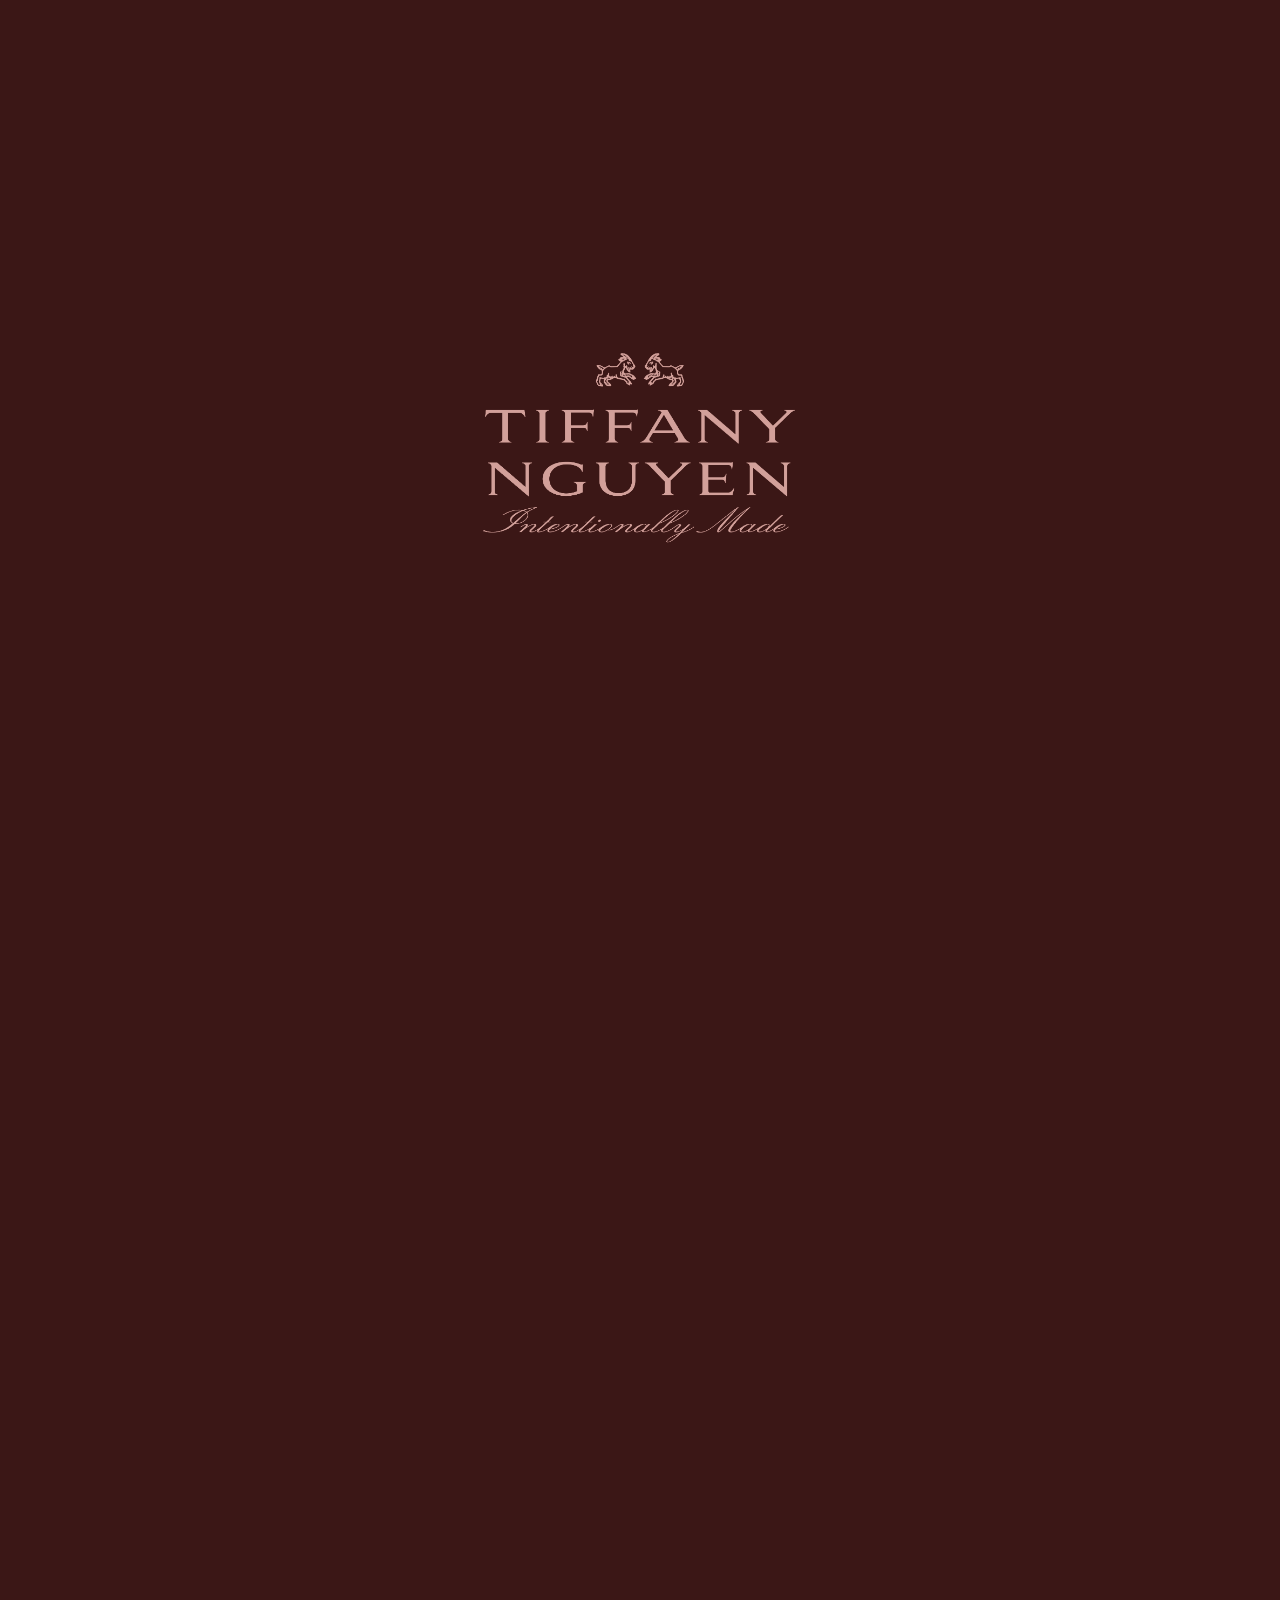
<file: index_.html>
<!doctype html>
<html lang="en">
  <head>
    <script>
      try {
        if (localStorage.getItem("tiffanynguyenmedia-theme") === "light") {
          document.documentElement.setAttribute("data-theme", "light");
        }
      } catch (e) {}
    </script>
    <meta charset="UTF-8" />
    <meta name="viewport" content="width=device-width, initial-scale=1.0" />
    <meta name="description" content="Tiffany Nguyen — Intentionally Made." />
    <title>Tiffany Nguyen — Intentionally Made</title>
    <link rel="stylesheet" href="./styles.css?v=20260510" />
    <link
      rel="stylesheet"
      href="https://cdnjs.cloudflare.com/ajax/libs/font-awesome/6.5.1/css/all.min.css"
      crossorigin="anonymous"
      referrerpolicy="no-referrer"
    />
    <link rel="icon" href="./assets/logo-dark.png" type="image/png" />
  </head>
  <body>
    <a class="skip-link" href="#contact">Skip to contact</a>

    <div class="logo-layer" id="logoLayer">
      <div class="brand-lockup">
        <h1 class="sr-only">Tiffany Nguyen Media</h1>
        <img
          class="brand-lockup__mark brand-lockup__mark--dark"
          src="./assets/logo-dark.png"
          width="640"
          height="640"
          alt=""
          decoding="async"
          aria-hidden="true"
        />
        <img
          class="brand-lockup__mark brand-lockup__mark--light"
          src="./assets/logo-light.png"
          width="640"
          height="640"
          alt=""
          decoding="async"
          aria-hidden="true"
        />
      </div>
    </div>

    <main id="main" class="site">
      <div class="scroll-spacer" aria-hidden="true"></div>
      <section class="contact" id="contact" aria-label="Contact">
        <nav class="contact-links">
          <button
            type="button"
            class="contact-chip"
            id="openEmailForm"
            aria-label="Email: contact@tiffanynguyenmedia.com. Opens message form."
            aria-haspopup="dialog"
            aria-controls="emailDialog"
          >
            <span class="contact-chip__inner">
              <i class="fa-solid fa-envelope contact-chip__icon" aria-hidden="true"></i>
              <span class="contact-chip__text">contact@tiffanynguyenmedia.com</span>
            </span>
          </button>
          <a
            class="contact-chip"
            href="https://instagram.com/tiffanynguyenmedia"
            rel="noopener noreferrer"
            target="_blank"
            aria-label="Instagram: @tiffanynguyenmedia"
          >
            <span class="contact-chip__inner">
              <i class="fa-brands fa-instagram contact-chip__icon" aria-hidden="true"></i>
              <span class="contact-chip__text">@tiffanynguyenmedia</span>
            </span>
          </a>
          <button
            type="button"
            class="contact-chip theme-toggle"
            id="themeToggle"
            aria-pressed="false"
            aria-label="Switch to light mode"
          >
            <span class="contact-chip__inner">
              <i
                class="fa-solid fa-sun contact-chip__icon theme-toggle__icon"
                id="themeToggleIcon"
                aria-hidden="true"
              ></i>
              <span class="contact-chip__text" id="themeToggleText">Light mode</span>
            </span>
          </button>
        </nav>
      </section>
    </main>

    <div class="modal-root" id="emailModal" hidden>
      <div class="modal-backdrop" data-modal-dismiss tabindex="-1" aria-hidden="true"></div>
      <div
        class="modal-dialog"
        id="emailDialog"
        role="dialog"
        aria-modal="true"
        aria-labelledby="emailDialogTitle"
      >
        <button type="button" class="modal-close" data-modal-dismiss aria-label="Close">
          <span aria-hidden="true">×</span>
        </button>
        <h2 class="modal-title" id="emailDialogTitle">Email</h2>
        <form
          class="email-form"
          id="emailForm"
          action="https://formspree.io/f/xaqlzyde"
          method="POST"
          novalidate
        >
          <input
            type="hidden"
            name="_subject"
            value="Message from tiffanynguyen.media"
          />
          <p
            class="email-form__status"
            id="emailFormStatus"
            hidden
            role="status"
            aria-live="polite"
          ></p>
          <label class="field">
            <span class="field__label">Your name</span>
            <input
              class="field__input"
              type="text"
              name="name"
              id="emailName"
              autocomplete="name"
            />
          </label>
          <label class="field">
            <span class="field__label">Your email</span>
            <input
              class="field__input"
              type="email"
              name="email"
              id="emailFrom"
              autocomplete="email"
              required
            />
          </label>
          <label class="field">
            <span class="field__label">Message</span>
            <textarea
              class="field__input field__input--textarea"
              name="message"
              id="emailMessage"
              rows="5"
              required
            ></textarea>
          </label>
          <div class="email-form__actions">
            <button type="submit" class="email-form__submit">Send</button>
          </div>
        </form>
      </div>
    </div>

    <script src="./theme.js" defer></script>
    <script src="./scroll.js" defer></script>
    <script src="./email-form.js" defer></script>
  </body>
</html>
</file>
<file: styles.css>
@import url("https://fonts.googleapis.com/css2?family=Inter:wght@400;500&family=Playfair+Display:wght@500;600&display=swap");

:root {
  /* Brand: red #3b1716 · pink #d2a09a · beige #e1e0d6 */
  --red: #3b1716;
  --pink: #d2a09a;
  --beige: #e1e0d6;

  --page-bg: #3b1716;
  --modal-panel-bg: #3b1716;

  --text: var(--beige);
  --muted: rgba(225, 224, 214, 0.68);
  --border-light: rgba(225, 224, 214, 0.14);
  --chip-bg: rgba(0, 0, 0, 0.22);

  --modal-backdrop: rgba(20, 8, 8, 0.55);
  --modal-shadow: 0 24px 80px rgba(0, 0, 0, 0.5);

  --theme-duration: 0.75s;
  --theme-ease: cubic-bezier(0.4, 0, 0.2, 1);

  --spacer: 155vh;
  --contact-chip-text-size: clamp(15px, 2.2vw, 18px);
  --contact-chip-icon-size: clamp(1.35rem, 3.2vw, 1.65rem);
}

*,
*::before,
*::after {
  box-sizing: border-box;
}

.sr-only {
  position: absolute;
  width: 1px;
  height: 1px;
  padding: 0;
  margin: -1px;
  overflow: hidden;
  clip: rect(0, 0, 0, 0);
  white-space: nowrap;
  border: 0;
}

html {
  scroll-behavior: smooth;
  color-scheme: dark;
}

html[data-theme="light"] {
  color-scheme: light;
}

@media (prefers-reduced-motion: reduce) {
  html {
    scroll-behavior: auto;
  }

  :root {
    --theme-duration: 0.01ms;
    --theme-ease: linear;
  }
}

body {
  margin: 0;
  min-height: 100%;
  color: var(--text);
  background-color: var(--page-bg);
  font-family: "Playfair Display", ui-serif, Georgia, "Times New Roman", Times, serif;
  font-weight: 400;
  line-height: 1.5;
  transition:
    color var(--theme-duration) var(--theme-ease),
    background-color var(--theme-duration) var(--theme-ease);
}

a {
  color: inherit;
  text-decoration: none;
}

.skip-link {
  position: absolute;
  left: -9999px;
  top: 0;
  background: var(--beige);
  color: var(--red);
  padding: 10px 12px;
  border-radius: 10px;
  z-index: 9999;
  font-family: Inter, system-ui, -apple-system, sans-serif;
  font-size: 14px;
  transition:
    background-color var(--theme-duration) var(--theme-ease),
    color var(--theme-duration) var(--theme-ease);
}

.skip-link:focus {
  left: 14px;
  top: 14px;
}

.logo-layer {
  position: fixed;
  inset: 0;
  z-index: 1;
  display: flex;
  align-items: center;
  justify-content: center;
  pointer-events: none;
  will-change: transform, opacity;
}

.brand-lockup {
  display: flex;
  flex-direction: column;
  align-items: center;
  justify-content: center;
  text-align: center;
  padding: 24px;
  color: var(--beige);
}

.brand-lockup__mark {
  width: min(560px, 92vw);
  max-width: 100%;
  height: auto;
  display: block;
  object-fit: contain;
}

.brand-lockup__mark--light {
  display: none;
}

html[data-theme="light"] .brand-lockup__mark--dark {
  display: none;
}

html[data-theme="light"] .brand-lockup__mark--light {
  display: block;
}

.site {
  position: relative;
  z-index: 2;
}

.scroll-spacer {
  height: var(--spacer);
}

.contact {
  min-height: 55vh;
  display: flex;
  align-items: center;
  justify-content: center;
  padding: 48px 24px 80px;
  opacity: 0;
  will-change: transform, opacity;
}

.contact-links {
  display: flex;
  flex-direction: column;
  align-items: center;
  gap: 1rem;
  text-align: center;
}

.contact-chip {
  position: relative;
  display: inline-flex;
  align-items: center;
  justify-content: center;
  padding: 0.85rem 1rem;
  border-radius: 9999px;
  border: 1px solid var(--border-light);
  background: var(--chip-bg);
  color: var(--text);
  text-decoration: none;
  transition:
    border-color 0.35s ease,
    box-shadow 0.35s ease,
    transform 0.25s ease,
    background-color var(--theme-duration) var(--theme-ease),
    color var(--theme-duration) var(--theme-ease);
}

button.contact-chip {
  -webkit-appearance: none;
  appearance: none;
  cursor: pointer;
  font: inherit;
  color: inherit;
}

.contact-chip__inner {
  display: inline-flex;
  align-items: center;
  justify-content: center;
  /* No gap while label is collapsed — gap would sit after the icon and pull it left of center */
  gap: 0;
  min-height: 1.5rem;
}

.contact-chip:hover .contact-chip__inner,
.contact-chip:focus-visible .contact-chip__inner {
  justify-content: flex-start;
  gap: 0.7rem;
}

.contact-chip__icon {
  display: inline-flex;
  align-items: center;
  justify-content: center;
  font-size: var(--contact-chip-icon-size);
  line-height: 1;
  width: 1.35em;
  flex-shrink: 0;
  opacity: 0.95;
  transition:
    opacity 0.25s ease,
    transform 0.25s ease,
    color var(--theme-duration) var(--theme-ease);
}

.contact-chip__text {
  font-family: "Playfair Display", ui-serif, Georgia, "Times New Roman", Times, serif;
  font-size: var(--contact-chip-text-size);
  font-weight: 500;
  letter-spacing: 0.06em;
  line-height: 1.3;
  display: inline-block;
  flex: 0 0 0;
  min-width: 0;
  max-width: 0;
  padding: 0;
  margin: 0;
  opacity: 0;
  overflow: hidden;
  visibility: hidden;
  white-space: nowrap;
  transition:
    max-width 0.45s cubic-bezier(0.4, 0, 0.2, 1),
    opacity 0.3s ease,
    visibility 0s linear 0.35s,
    color var(--theme-duration) var(--theme-ease);
}

.contact-chip:hover,
.contact-chip:focus-visible {
  outline: none;
  border-color: rgba(210, 160, 154, 0.55);
  box-shadow: 0 8px 28px rgba(0, 0, 0, 0.35);
  transform: translateY(-1px);
}

.contact-chip:hover .contact-chip__text,
.contact-chip:focus-visible .contact-chip__text {
  flex: 0 1 auto;
  max-width: 22rem;
  opacity: 1;
  visibility: visible;
  transition:
    max-width 0.45s cubic-bezier(0.4, 0, 0.2, 1),
    opacity 0.28s ease 0.06s,
    visibility 0s;
}

.contact-chip:hover .contact-chip__icon,
.contact-chip:focus-visible .contact-chip__icon {
  opacity: 1;
  transform: scale(1.04);
}

@media (prefers-reduced-motion: reduce) {
  .contact-chip {
    transition: border-color 0.2s ease, box-shadow 0.2s ease;
  }

  .contact-chip:hover,
  .contact-chip:focus-visible {
    transform: none;
  }

  .contact-chip__inner {
    justify-content: flex-start;
    gap: 0.7rem;
  }

  .contact-chip__text {
    flex: 0 1 auto;
    max-width: 22rem;
    opacity: 1;
    visibility: visible;
    transition: none;
  }

  .contact-chip__icon {
    transition: none;
  }
}

@media (hover: none) {
  .contact-chip__inner {
    justify-content: flex-start;
    gap: 0.7rem;
  }

  .contact-chip__text {
    flex: 0 1 auto;
    max-width: 22rem;
    opacity: 1;
    visibility: visible;
    transition: none;
  }
}

body.modal-open {
  overflow: hidden;
}

.modal-root {
  position: fixed;
  inset: 0;
  z-index: 10000;
  display: flex;
  align-items: center;
  justify-content: center;
  padding: 24px;
}

.modal-root[hidden] {
  display: none;
}

.modal-backdrop {
  position: absolute;
  inset: 0;
  background-color: var(--modal-backdrop);
  backdrop-filter: blur(6px);
  -webkit-backdrop-filter: blur(6px);
  transition: background-color var(--theme-duration) var(--theme-ease);
}

.modal-dialog {
  position: relative;
  z-index: 1;
  width: min(420px, 100%);
  padding: 28px 24px 24px;
  border-radius: 16px;
  border: 1px solid var(--border-light);
  background-color: var(--modal-panel-bg);
  box-shadow: var(--modal-shadow);
  font-family: Inter, system-ui, -apple-system, Segoe UI, Roboto, Helvetica, Arial, sans-serif;
  transition:
    border-color var(--theme-duration) var(--theme-ease),
    box-shadow var(--theme-duration) var(--theme-ease),
    background-color var(--theme-duration) var(--theme-ease);
}

.modal-close {
  position: absolute;
  top: 12px;
  right: 12px;
  width: 40px;
  height: 40px;
  display: flex;
  align-items: center;
  justify-content: center;
  border: none;
  border-radius: 10px;
  background: transparent;
  color: var(--muted);
  font-size: 22px;
  line-height: 1;
  cursor: pointer;
  transition:
    color var(--theme-duration) var(--theme-ease),
    background-color var(--theme-duration) var(--theme-ease);
}

.modal-close:hover,
.modal-close:focus-visible {
  color: var(--text);
  background: rgba(225, 224, 214, 0.08);
  outline: none;
}

.modal-title {
  margin: 0 36px 20px 0;
  font-family: "Playfair Display", ui-serif, Georgia, serif;
  font-weight: 500;
  font-size: 1.35rem;
  letter-spacing: 0.06em;
  color: var(--text);
  transition: color var(--theme-duration) var(--theme-ease);
}

.email-form {
  display: flex;
  flex-direction: column;
  gap: 16px;
}

.email-form__status {
  margin: 0;
  padding: 10px 12px;
  border-radius: 10px;
  font-size: 14px;
  line-height: 1.45;
  color: var(--text);
  background: rgba(210, 160, 154, 0.15);
  border: 1px solid rgba(210, 160, 154, 0.35);
  transition:
    color var(--theme-duration) var(--theme-ease),
    background-color var(--theme-duration) var(--theme-ease),
    border-color var(--theme-duration) var(--theme-ease);
}

.email-form__status--error {
  color: #f0d4d4;
  background: rgba(120, 40, 40, 0.25);
  border-color: rgba(200, 90, 90, 0.45);
}

.field {
  display: flex;
  flex-direction: column;
  gap: 6px;
}

.field__label {
  font-family: "Playfair Display", ui-serif, Georgia, serif;
  font-size: 11px;
  font-weight: 500;
  letter-spacing: 0.16em;
  text-transform: uppercase;
  color: var(--muted);
  transition: color var(--theme-duration) var(--theme-ease);
}

.field__input {
  width: 100%;
  padding: 10px 12px;
  border-radius: 10px;
  border: 1px solid var(--border-light);
  background: rgba(0, 0, 0, 0.28);
  color: var(--text);
  font-family: inherit;
  font-size: 15px;
  transition:
    border-color var(--theme-duration) var(--theme-ease),
    background-color var(--theme-duration) var(--theme-ease),
    color var(--theme-duration) var(--theme-ease),
    box-shadow var(--theme-duration) var(--theme-ease);
}

.field__input:focus {
  outline: none;
  border-color: rgba(210, 160, 154, 0.65);
  box-shadow: 0 0 0 3px rgba(210, 160, 154, 0.18);
}

.field__input--textarea {
  resize: vertical;
  min-height: 120px;
}

.email-form__actions {
  margin-top: 4px;
}

.email-form__submit {
  width: 100%;
  padding: 12px 16px;
  border: 1px solid rgba(210, 160, 154, 0.45);
  border-radius: 12px;
  background-color: var(--pink);
  color: var(--red);
  font: inherit;
  font-size: 13px;
  font-weight: 500;
  letter-spacing: 0.08em;
  text-transform: uppercase;
  cursor: pointer;
  transition:
    border-color var(--theme-duration) var(--theme-ease),
    color var(--theme-duration) var(--theme-ease),
    background-color var(--theme-duration) var(--theme-ease);
}

.email-form__submit:hover,
.email-form__submit:focus-visible {
  border-color: rgba(225, 224, 214, 0.35);
  outline: none;
}

@media (prefers-reduced-motion: reduce) {
  .logo-layer,
  .contact {
    will-change: auto;
  }
}

/* —— Light mode (beige-first) —— */
[data-theme="light"] {
  --page-bg: #e1e0d6;
  --modal-panel-bg: #ebe9e4;
  --text: #3b1716;
  --muted: rgba(59, 23, 22, 0.55);
  --border-light: rgba(59, 23, 22, 0.1);
  --chip-bg: rgba(255, 255, 255, 0.55);
  --modal-backdrop: rgba(59, 23, 22, 0.22);
  --modal-shadow: 0 24px 56px rgba(59, 23, 22, 0.12);
}

[data-theme="light"] .brand-lockup__mark {
  /* no-op: light logo is swapped via markup */
}

[data-theme="light"] .contact-chip:hover,
[data-theme="light"] .contact-chip:focus-visible {
  border-color: rgba(210, 160, 154, 0.65);
  box-shadow: 0 8px 28px rgba(59, 23, 22, 0.12);
}

[data-theme="light"] .modal-close:hover,
[data-theme="light"] .modal-close:focus-visible {
  background: rgba(59, 23, 22, 0.06);
}

[data-theme="light"] .field__input {
  background: rgba(255, 255, 255, 0.72);
  color: var(--text);
}

[data-theme="light"] .email-form__submit {
  border-color: rgba(59, 23, 22, 0.2);
}

[data-theme="light"] .email-form__submit:hover,
[data-theme="light"] .email-form__submit:focus-visible {
  border-color: rgba(59, 23, 22, 0.35);
}

[data-theme="light"] .email-form__status--error {
  color: #6b1c1c;
  background: rgba(200, 100, 90, 0.15);
  border-color: rgba(180, 60, 50, 0.35);
}
</file>
